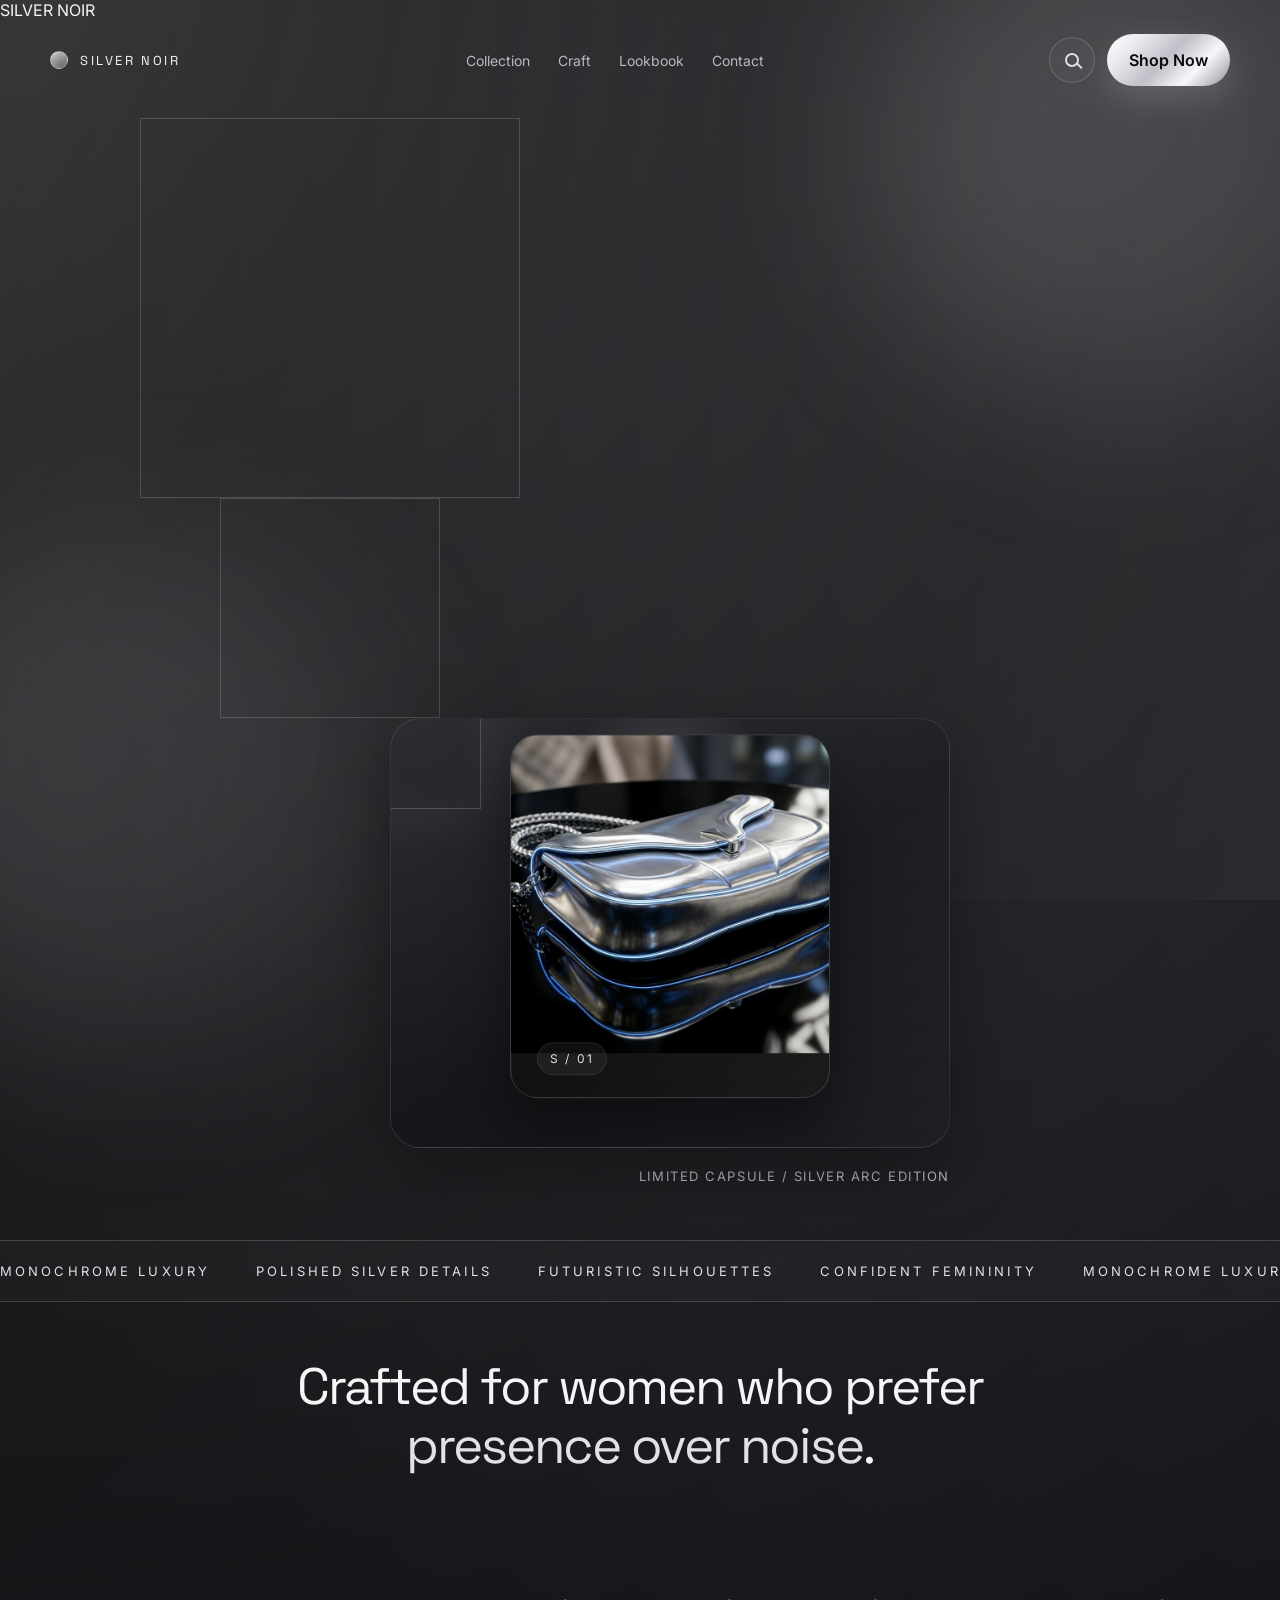
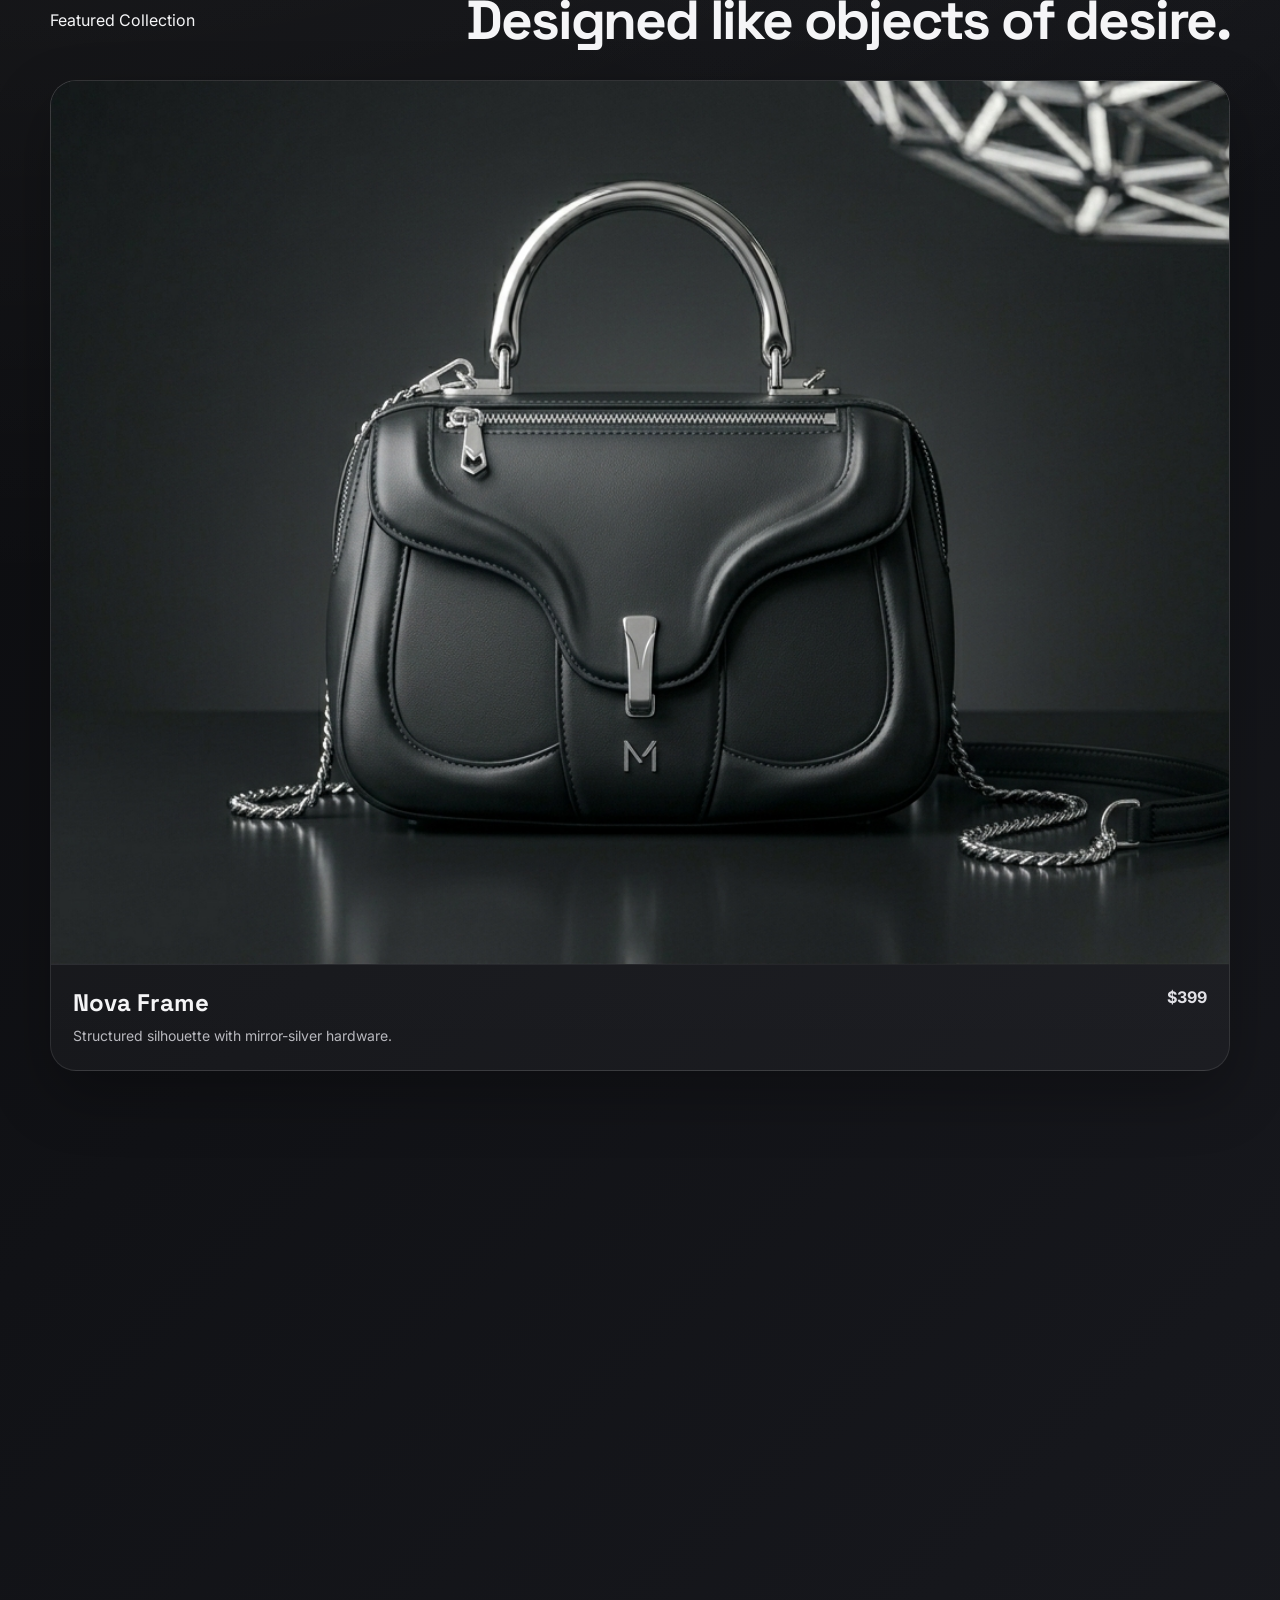
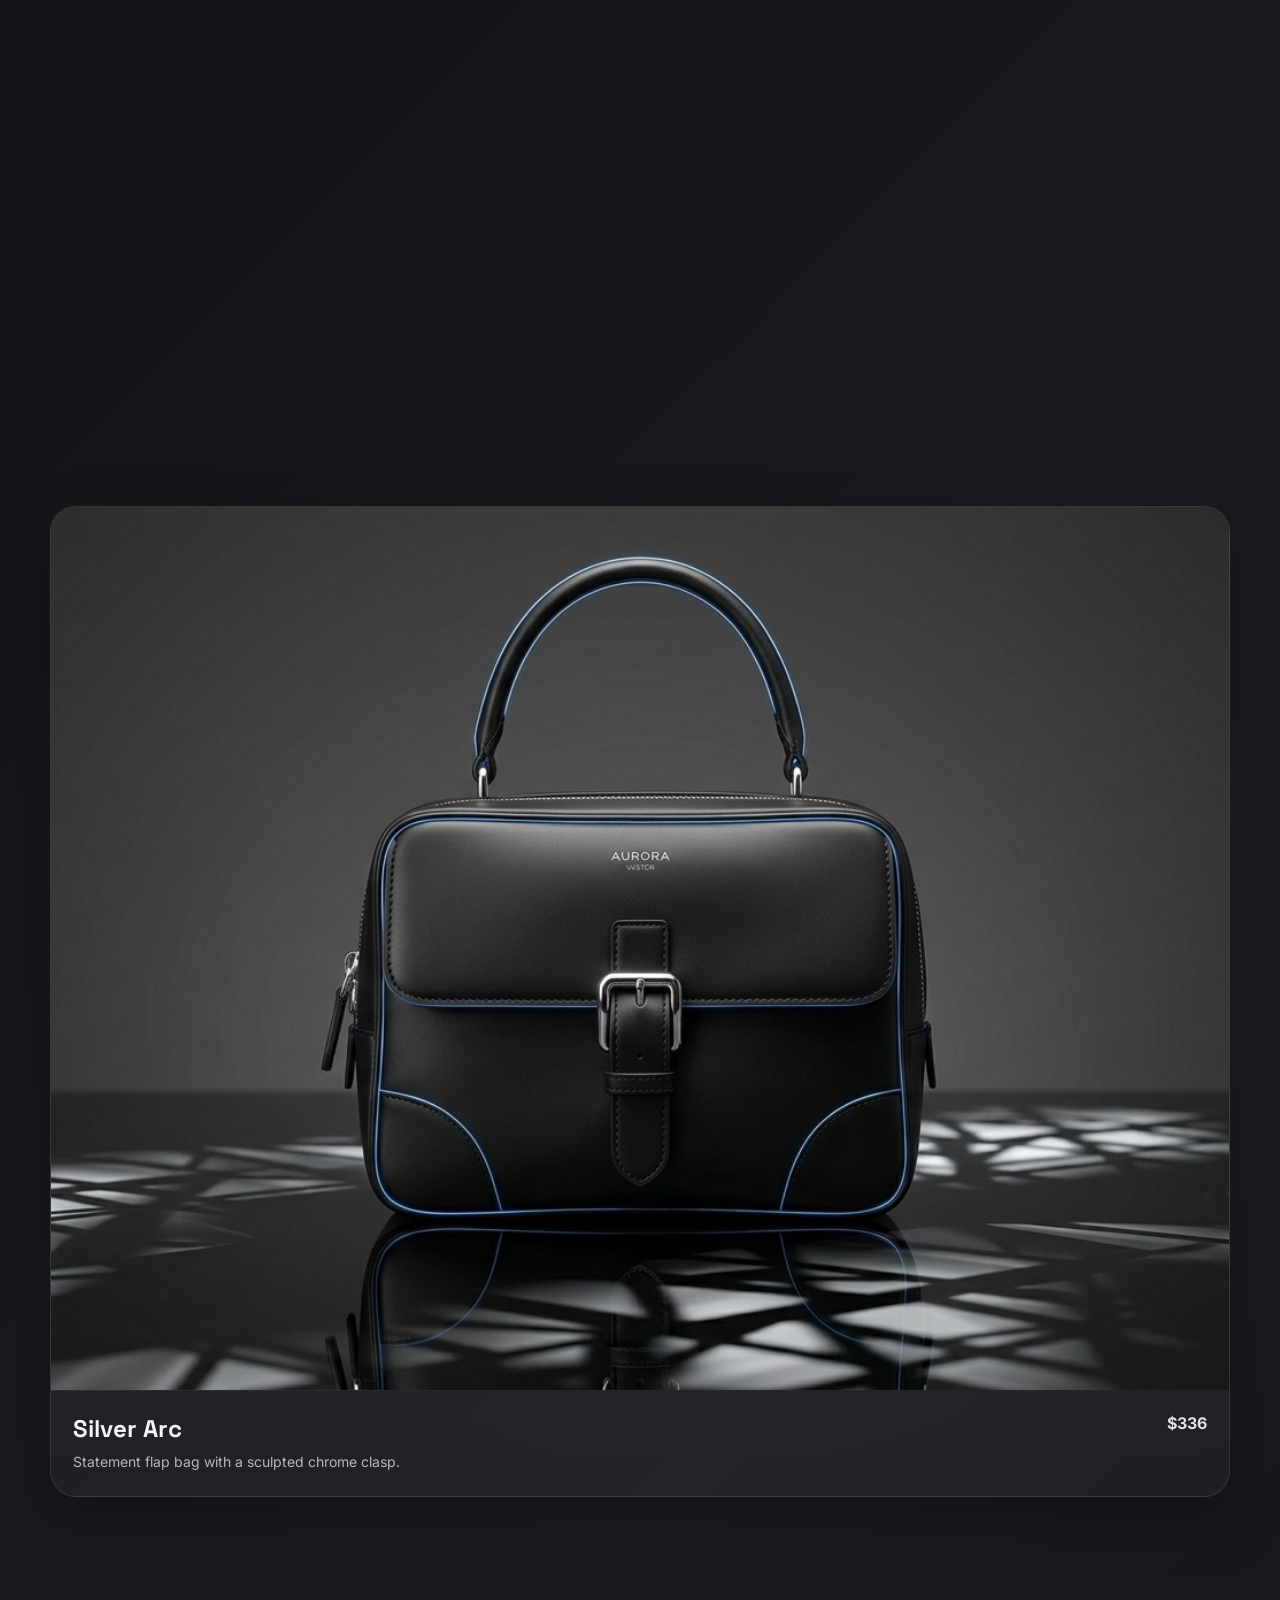
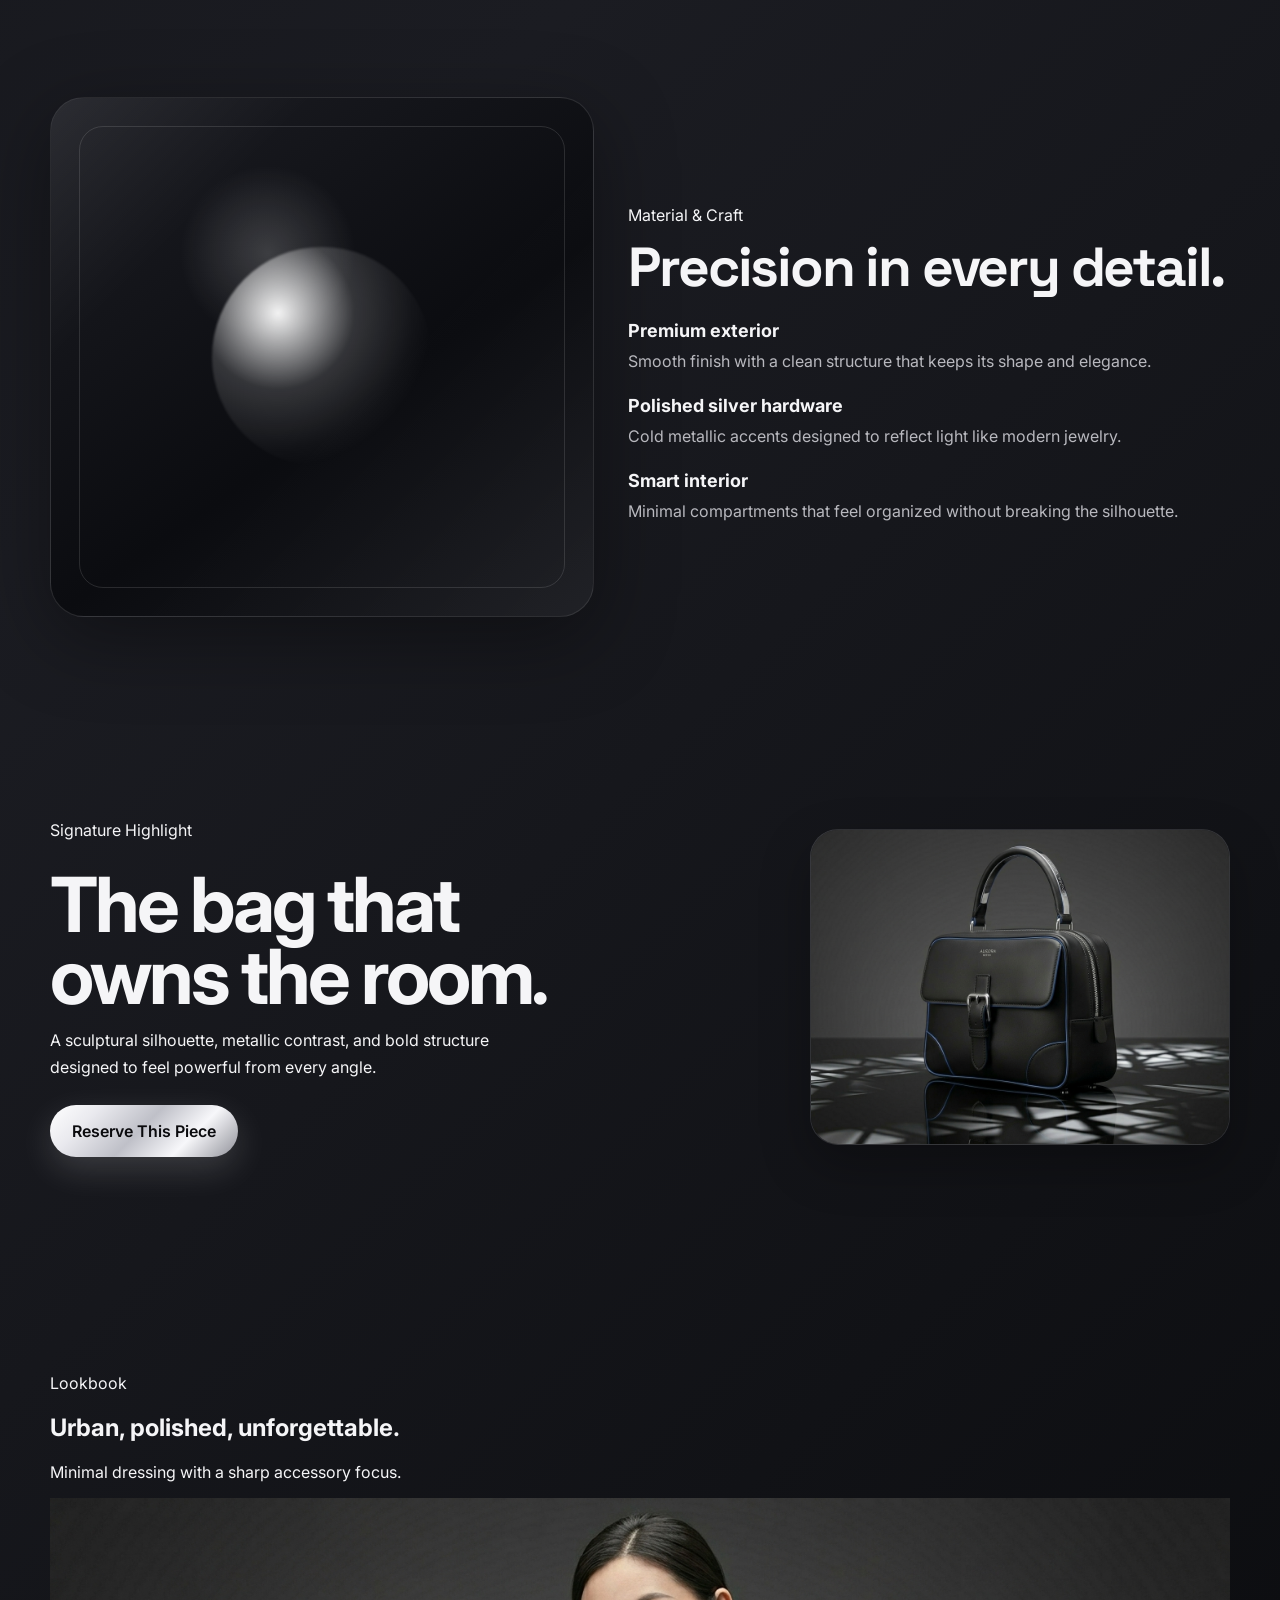
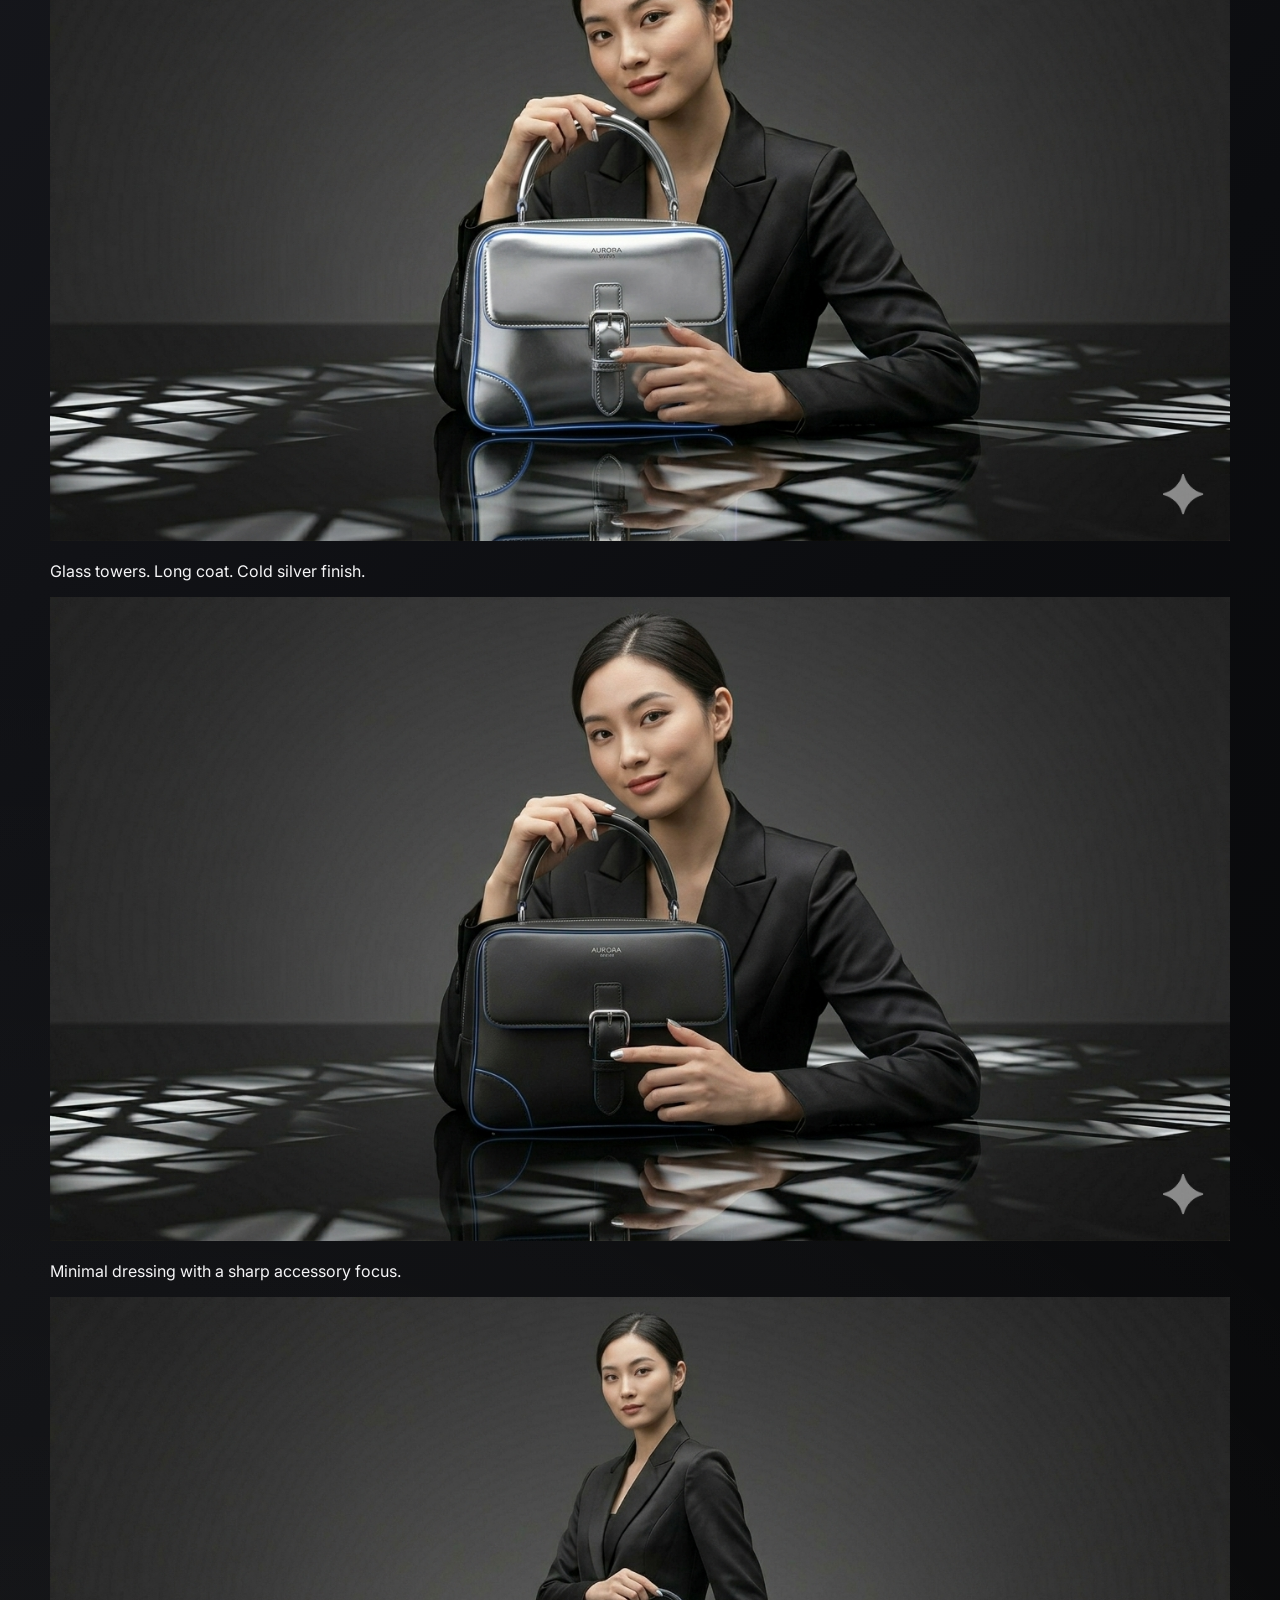
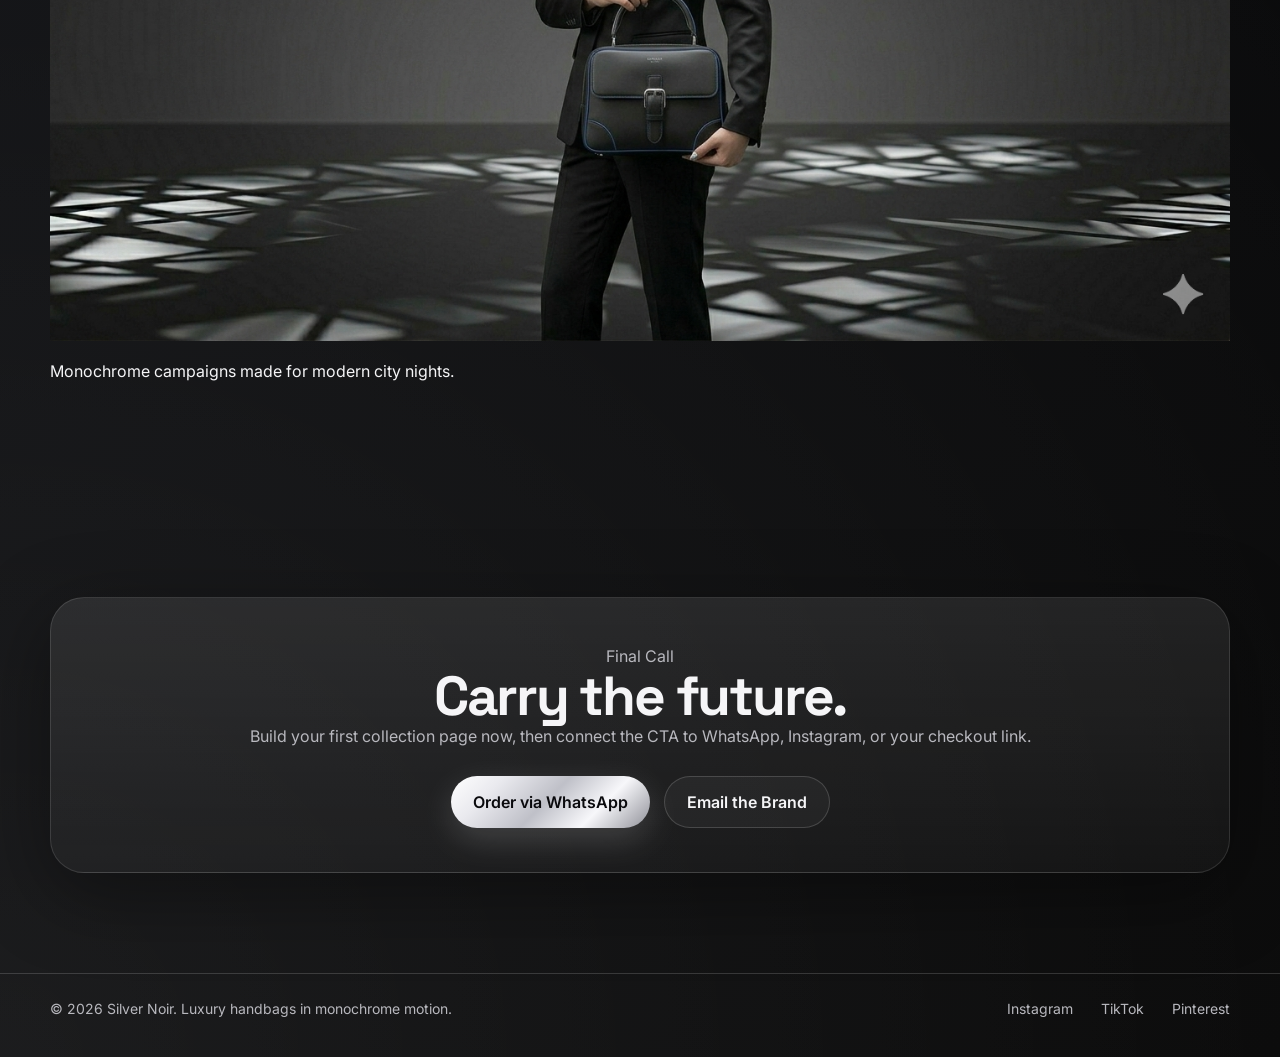
<file: index.html>
<!DOCTYPE html>
<html lang="en">
<head>
  <meta charset="UTF-8" />
  <meta name="viewport" content="width=device-width, initial-scale=1.0" />
  <title>Silver Noir | Luxury Futuristic Handbags</title>
  <span class="brand-text">SILVER NOIR</span>
  <meta name="description" content="Luxury futuristic handbags with a bold monochrome identity and polished silver details." />
  <meta name="google-site-verification" content="y3w3nzihwk6GA3xvbuzgmTz6yor2kB1X4N0e1zpzpD8" />
  <link rel="preconnect" href="https://fonts.googleapis.com">
  <link rel="preconnect" href="https://fonts.gstatic.com" crossorigin>
  <link href="https://fonts.googleapis.com/css2?family=Inter:wght@400;500;600;700;800&family=Space+Grotesk:wght@500;700&display=swap" rel="stylesheet">
  <link rel="stylesheet" href="style.css" />
</head>
<body>
  <div class="page-noise"></div>
  <div class="spotlight spotlight-1"></div>
  <div class="spotlight spotlight-2"></div>

  <header class="site-header" id="siteHeader">
    <div class="container nav-wrap">
      <a href="#" class="brand">
        <span class="brand-mark"></span>
        <span class="brand-text">SILVER NOIR</span>
      </a>

      <nav class="desktop-nav">
        <a href="#collection">Collection</a>
        <a href="#craft">Craft</a>
        <a href="#lookbook">Lookbook</a>
        <a href="#contact">Contact</a>
      </nav>

      <div class="nav-actions">
        <button class="icon-btn" aria-label="Search">
          <span></span>
        </button>
        <a href="#collection" class="btn btn-silver desktop-cta">Shop Now</a>
        <button class="menu-toggle" id="menuToggle" aria-label="Open menu" aria-expanded="false">
          <span></span><span></span><span></span>
        </button>
      </div>
    </div>

    <div class="mobile-menu" id="mobileMenu">
      <a href="#collection">Collection</a>
      <a href="#craft">Craft</a>
      <a href="#lookbook">Lookbook</a>
      <a href="#contact">Contact</a>
      <a href="#collection" class="btn btn-silver mobile-cta">Shop Now</a>
    </div>
  </header>

  <main>
    <section class="hero">
      <div class="container hero-grid">
        <div class="hero-copy reveal">
          <p class="eyebrow">Luxury Futuristic Handbags</p>
          <h1>
            BOLD FORM.<br>
            SILVER SOUL.
          </h1>
          <p class="hero-text">
            Statement bags for women who move with confidence. Monochrome elegance,
            sculpted silhouettes, and polished silver details in a bold digital showroom.
          </p>
          <div class="hero-actions">
            <a href="#collection" class="btn btn-silver">Shop Collection</a>
            <a href="#craft" class="btn btn-ghost">View Craft</a>
          </div>
          <div class="hero-stats">
            <div>
              <strong>08</strong>
              <span>Signature pieces</span>
            </div>
            <div>
              <strong>24H</strong>
              <span>Silver city delivery</span>
            </div>
            <div>
              <strong>01</strong>
              <span>Cold luxury identity</span>
            </div>
          </div>
        </div>

       <div class="hero-visual reveal delay-1">
  <div class="orbital orbital-1"></div>
  <div class="orbital orbital-2"></div>
  <div class="bag-stage">
    <div class="silver-ring"></div>
    <div class="bag-card floating-card tilt-card" data-tilt>
      <img src="assets/hero-bag.png" alt="Luxury handbag" class="hero-bag-img">
      <div class="bag-tag">S / 01</div>
    </div>
  </div>
  <p class="visual-note">Limited Capsule / Silver Arc Edition</p>
</div>
      </div>
    </section>

    <section class="marquee-section">
      <div class="marquee">
        <div class="marquee-track">
          <span>MONOCHROME LUXURY</span>
          <span>POLISHED SILVER DETAILS</span>
          <span>FUTURISTIC SILHOUETTES</span>
          <span>CONFIDENT FEMININITY</span>
          <span>MONOCHROME LUXURY</span>
          <span>POLISHED SILVER DETAILS</span>
          <span>FUTURISTIC SILHOUETTES</span>
          <span>CONFIDENT FEMININITY</span>
        </div>
      </div>
    </section>

    <section class="statement">
      <div class="container narrow reveal">
        <p>
          Crafted for women who prefer <span>presence over noise</span>.
        </p>
      </div>
    </section>

    <section class="collection section-space" id="collection">
      <div class="container">
        <div class="section-heading reveal">
          <p class="eyebrow">Featured Collection</p>
          <h2>Designed like objects of desire.</h2>
        </div>

        <div class="product-grid">
          <article class="product-card reveal tilt-card" data-tilt>
          <div class="product-media product-media-1">
  <img src="assets/product-1.png" alt="Nova Frame handbag" class="product-photo">
</div>
            <div class="product-info">
              <div>
                <h3>Nova Frame</h3>
                <p>Structured silhouette with mirror-silver hardware.</p>
              </div>
              <span>$399</span>
            </div>
          </article>

          <article class="product-card reveal delay-1 tilt-card" data-tilt>
            <div class="product-media product-media-2">
             <img src="assets/product-2.png" alt="Vanta Curve handbag" class="product-photo">
            </div>
            <div class="product-info">
              <div>
                <h3>Vanta Curve</h3>
                <p>Soft angular form made for day-to-night presence.</p>
              </div>
              <span>$312</span>
            </div>
          </article>

          <article class="product-card reveal delay-2 tilt-card" data-tilt>
            <div class="product-media product-media-3">
             <img src="assets/product-3.png" alt="Silver Arc handbag" class="product-photo">
            </div>
            <div class="product-info">
              <div>
                <h3>Silver Arc</h3>
                <p>Statement flap bag with a sculpted chrome clasp.</p>
              </div>
              <span>$336</span>
            </div>
          </article>
        </div>
      </div>
    </section>

    <section class="craft section-space" id="craft">
      <div class="container craft-grid">
        <div class="craft-visual reveal">
          <div class="craft-panel">
            <div class="craft-line"></div>
            <div class="craft-orb"></div>
          </div>
        </div>

        <div class="craft-copy reveal delay-1">
          <p class="eyebrow">Material & Craft</p>
          <h2>Precision in every detail.</h2>
          <div class="craft-list">
            <div>
              <strong>Premium exterior</strong>
              <p>Smooth finish with a clean structure that keeps its shape and elegance.</p>
            </div>
            <div>
              <strong>Polished silver hardware</strong>
              <p>Cold metallic accents designed to reflect light like modern jewelry.</p>
            </div>
            <div>
              <strong>Smart interior</strong>
              <p>Minimal compartments that feel organized without breaking the silhouette.</p>
            </div>
          </div>
        </div>
      </div>
    </section>

   <section class="signature section-space" id="signature">
  <div class="container signature-layout">
    <div class="signature-copy">
      <p class="eyebrow">Signature Highlight</p>
      <h2>The bag that owns the room.</h2>
      <p>
        A sculptural silhouette, metallic contrast, and bold structure designed to feel powerful from every angle.
      </p>
      <a href="#" class="btn btn-silver">Reserve This Piece</a>
    </div>

    <div class="signature-card">
      <img src="assets/signature-bag.png" alt="Signature handbag" class="signature-photo">
    </div>
  </div>
</section>
        

    <section class="lb-section section-space" id="lookbook">
  <div class="container">
    <div class="lb-copy">
      <p class="eyebrow">Lookbook</p>
      <h2>Urban, polished, unforgettable.</h2>
      <p>Minimal dressing with a sharp accessory focus.</p>
    </div>

    <div class="lb-grid">
      <article class="lb-card">
        <div class="lb-media lb-media-tall">
          <img src="assets/lookbook-1.png" alt="Lookbook 1" class="lb-img">
        </div>
        <p>Glass towers. Long coat. Cold silver finish.</p>
      </article>

      <article class="lb-card">
        <div class="lb-media lb-media-tall">
          <img src="assets/lookbook-2.png" alt="Lookbook 2" class="lb-img">
        </div>
        <p>Minimal dressing with a sharp accessory focus.</p>
      </article>
    </div>

    <article class="lb-feature-card">
      <div class="lb-media lb-media-wide">
        <img src="assets/lookbook-3.png" alt="Lookbook 3" class="lb-img">
      </div>
      <p>Monochrome campaigns made for modern city nights.</p>
    </article>
  </div>
</section>

    <section class="contact-cta section-space" id="contact">
      <div class="container cta-box reveal">
        <p class="eyebrow">Final Call</p>
        <h2>Carry the future.</h2>
        <p>
          Build your first collection page now, then connect the CTA to WhatsApp, Instagram, or your checkout link.
        </p>
        <div class="hero-actions center-actions">
          <a href="https://wa.me/" class="btn btn-silver">Order via WhatsApp</a>
          <a href="mailto:hello@silvernoir.com" class="btn btn-ghost">Email the Brand</a>
        </div>
      </div>
    </section>
  </main>

  <footer class="site-footer">
    <div class="container footer-wrap">
      <p>© 2026 Silver Noir. Luxury handbags in monochrome motion.</p>
      <div>
        <a href="#">Instagram</a>
        <a href="#">TikTok</a>
        <a href="#">Pinterest</a>
      </div>
    </div>
  </footer>

  <script src="script.js"></script>
</body>
</html>
<head>
  <title>Silver Noir</title>
  <meta name="google-site-verification" content="google68ba81689d51e039" />
</head>
</file>
<file: style.css>
:root {
  --bg: #0b0b0d;
  --bg-soft: #151519;
  --panel: rgba(255, 255, 255, 0.08);
  --panel-strong: rgba(255, 255, 255, 0.14);
  --line: rgba(255, 255, 255, 0.16);
  --line-strong: rgba(255, 255, 255, 0.24);
  --text: #f5f5f7;
  --muted: #b8b8be;
  --silver: #e1e1e6;
  --silver-deep: #9b9ba3;
  --shadow: 0 20px 80px rgba(0, 0, 0, 0.38);
  --radius: 28px;
  --container: min(1180px, calc(100% - 40px));
}

* {
  box-sizing: border-box;
}

html {
  scroll-behavior: smooth;
}

body {
  margin: 0;
  font-family: "Inter", sans-serif;
  background:
    radial-gradient(circle at top left, rgba(255,255,255,0.14), transparent 24%),
    radial-gradient(circle at top right, rgba(220,220,230,0.10), transparent 20%),
    radial-gradient(circle at bottom left, rgba(255,255,255,0.08), transparent 22%),
    linear-gradient(135deg, #060607 0%, #111216 28%, #1b1c22 52%, #0c0d10 76%, #050505 100%);
  color: var(--text);
  overflow-x: hidden;
}

a {
  color: inherit;
  text-decoration: none;
}

img {
  max-width: 100%;
}

.container {
  width: var(--container);
  margin: 0 auto;
}

.narrow {
  max-width: 880px;
}

.section-space {
  padding: 100px 0;
}
body::before {
  content: "";
  position: fixed;
  inset: 0;
  pointer-events: none;
  background:
    linear-gradient(115deg, rgba(255,255,255,0.04) 0%, transparent 24%, transparent 72%, rgba(255,255,255,0.03) 100%);
  mix-blend-mode: screen;
  opacity: 0.9;
  z-index: -1;
}
.page-noise {
  position: fixed;
  inset: 0;
  pointer-events: none;
  opacity: 0.08;
  background-image:
    radial-gradient(rgba(255,255,255,0.25) 0.6px, transparent 0.7px);
  background-size: 5px 5px;
  mix-blend-mode: soft-light;
  z-index: -3;
}

.spotlight {
  position: fixed;
  width: 40vw;
  height: 40vw;
  border-radius: 50%;
  filter: blur(90px);
  opacity: 0.08;
  z-index: -2;
  pointer-events: none;
}

.spotlight-1 {
  background: linear-gradient(135deg, #ffffff, #d9d9df, #8f9098);
  top: -8vw;
  right: -8vw;
  opacity: 0.16;
}

.spotlight-2 {
  background: linear-gradient(135deg, #f2f2f4, #b8b8c2, #6f7078);
  bottom: -12vw;
  left: -10vw;
  opacity: 0.14;
}
.site-header {
  position: sticky;
  top: 0;
  z-index: 20;
  backdrop-filter: saturate(120%) blur(0px);
  transition: background 0.3s ease, border-color 0.3s ease, backdrop-filter 0.3s ease;
}

.site-header.scrolled {
  background: rgba(20, 20, 24, 0.68);
  border-bottom: 1px solid rgba(255, 255, 255, 0.12);
  backdrop-filter: saturate(140%) blur(18px);
}

.nav-wrap {
  min-height: 80px;
  display: flex;
  align-items: center;
  justify-content: space-between;
  gap: 24px;
}

.brand {
  display: inline-flex;
  align-items: center;
  gap: 12px;
  font-family: "Space Grotesk", sans-serif;
  letter-spacing: 0.2em;
  font-size: 13px;
}

.brand-mark {
  width: 18px;
  height: 18px;
  border-radius: 50%;
  border: 1px solid rgba(255, 255, 255, 0.42);
  background: linear-gradient(145deg, rgba(255,255,255,0.72), rgba(255,255,255,0.08));
  box-shadow: inset 0 0 12px rgba(255,255,255,0.25);
}

.desktop-nav,
.footer-wrap div {
  display: flex;
  align-items: center;
  gap: 28px;
}

.desktop-nav a,
.footer-wrap a {
  color: var(--muted);
  font-size: 14px;
  transition: color 0.25s ease;
}

.desktop-nav a:hover,
.footer-wrap a:hover {
  color: var(--text);
}

.nav-actions {
  display: flex;
  align-items: center;
  gap: 12px;
}

.icon-btn,
.menu-toggle {
  border: 1px solid var(--line);
  background: rgba(255, 255, 255, 0.03);
  color: var(--text);
  width: 46px;
  height: 46px;
  border-radius: 50%;
  display: grid;
  place-items: center;
  cursor: pointer;
}

.icon-btn span {
  width: 14px;
  height: 14px;
  border: 2px solid rgba(255,255,255,0.82);
  border-radius: 50%;
  position: relative;
  display: block;
}

.icon-btn span::after {
  content: "";
  position: absolute;
  width: 7px;
  height: 2px;
  border-radius: 99px;
  background: rgba(255,255,255,0.82);
  right: -6px;
  bottom: -2px;
  transform: rotate(45deg);
}

.menu-toggle {
  display: none;
  gap: 4px;
  padding: 0;
}

.menu-toggle span {
  display: block;
  width: 17px;
  height: 2px;
  background: #fff;
  border-radius: 999px;
}

.btn {
  display: inline-flex;
  align-items: center;
  justify-content: center;
  min-height: 52px;
  padding: 0 22px;
  border-radius: 999px;
  font-weight: 600;
  transition: transform 0.28s ease, box-shadow 0.28s ease, background 0.28s ease, border-color 0.28s ease;
}

.btn:hover {
  transform: translateY(-2px);
}

.btn-silver {
  color: #0a0a0d;
  background: linear-gradient(135deg, #ffffff 0%, #e9e9ee 22%, #bfc0c8 48%, #f7f7fa 72%, #8f9098 100%);
  box-shadow: 0 12px 34px rgba(255,255,255,0.16);
}

.btn-ghost {
  color: var(--text);
  background: rgba(255, 255, 255, 0.04);
  border: 1px solid var(--line);
}

.mobile-menu {
  display: none;
}

.hero {
  position: relative;
  padding: 18px 0 56px;
}

.hero-grid {
  min-height: auto;
  grid-template-columns: 1fr;
  gap: 16px;
}

.hero-copy {
  display: none;
  padding-top: 20px;
}

.hero-visual {
  max-width: 620px;
  margin: 0 auto;
  order: -1;
}
.hero-copy h1,
.section-heading h2,
.craft-copy h2,
.spotlight-copy h2,
.cta-box h2 {
  margin: 0;
  font-family: "Space Grotesk", sans-serif;
  font-weight: 700;
  letter-spacing: -0.04em;
  line-height: 0.95;
}

.hero-copy h1 {
  font-size: clamp(56px, 8vw, 104px);
}

.hero-text,
.spotlight-copy p,
.cta-box p,
.product-info p,
.craft-list p,
.lookbook-card p {
  color: var(--muted);
  line-height: 1.75;
}

.hero-text {
  max-width: 560px;
  margin: 24px 0 34px;
  font-size: 16px;
}

.hero-actions {
  display: flex;
  flex-wrap: wrap;
  gap: 14px;
}

.hero-stats {
  margin-top: 44px;
  display: flex;
  flex-wrap: wrap;
  gap: 26px;
}

.hero-stats div {
  padding-right: 26px;
  border-right: 1px solid var(--line);
}

.hero-stats div:last-child {
  border-right: 0;
  padding-right: 0;
}

.hero-stats strong {
  display: block;
  margin-bottom: 6px;
  font-family: "Space Grotesk", sans-serif;
  font-size: 28px;
}

.hero-stats span {
  color: var(--muted);
  font-size: 13px;
}

.hero-visual {
  position: relative;
}

.bag-stage {
  position: relative;
  min-height: 430px;
  max-width: 560px;
  margin-left: auto;
  border-radius: 30px;
  border: 1px solid rgba(255, 255, 255, 0.10);
  background:
    linear-gradient(180deg, rgba(255,255,255,0.08), rgba(255,255,255,0.03)),
    radial-gradient(circle at 50% 18%, rgba(255,255,255,0.18), transparent 24%),
    linear-gradient(145deg, #1a1b20, #0d0e12 55%, #17181d);
  overflow: hidden;
  box-shadow: 0 24px 70px rgba(0,0,0,0.35);
}
.silver-ring {
  width: 180px;
  height: 180px;
  border: 1px solid rgba(255, 255, 255, 0.26);
  top: 50%;
  left: 50%;
  transform: translate(-50%, -50%);
  box-shadow:
    0 0 90px rgba(255,255,255,0.10),
    inset 0 0 55px rgba(255,255,255,0.06);
}

.orbital {
  border: 1px solid rgba(255,255,255,0.16);
}
.craft-orb,
.signature-glow {
  position: absolute;
  border-radius: 50%;
}

.silver-ring {
  width: 180px;
  height: 180px;
  border: 1px solid rgba(255, 255, 255, 0.20);
  top: 50%;
  left: 50%;
  transform: translate(-50%, -50%);
  box-shadow: 0 0 70px rgba(255,255,255,0.08), inset 0 0 45px rgba(255,255,255,0.04);
}

.orbital-1 {
  width: 380px;
  height: 380px;
  top: 26px;
  left: 50%;
  transform: translateX(-50%);
  animation: spin 18s linear infinite;
}

.orbital-2 {
  width: 220px;
  height: 220px;
  bottom: 36px;
  left: 52%;
  transform: translateX(-50%);
  animation: spinReverse 12s linear infinite;
}



.bag-card {
  position: absolute;
  animation: heroFloat 6s ease-in-out infinite;
  width: min(320px, 72%);
  aspect-ratio: 0.88;
  top: 46%;
  left: 50%;
  transform: translate(-50%, -50%);
  border-radius: 28px;
  overflow: hidden;
  border: 1px solid rgba(255,255,255,0.14);
  background:
    linear-gradient(180deg, rgba(255,255,255,0.08), rgba(255,255,255,0.02)),
    linear-gradient(140deg, #151515, #0b0b0b 55%, #161616 100%);
  box-shadow: 0 30px 60px rgba(0,0,0,0.42), inset 0 1px 0 rgba(255,255,255,0.12);
}

.bag-shine {
  position: absolute;
  inset: 0;
  border-radius: inherit;
  background: linear-gradient(125deg, rgba(255,255,255,0.28) 0%, rgba(255,255,255,0) 22%, rgba(255,255,255,0.08) 56%, rgba(255,255,255,0) 72%);
  opacity: 0.65;
}

.bag-body {
  position: absolute;
  inset: 16px;
  border-radius: 30px;
  background:
    radial-gradient(circle at 50% 16%, rgba(255,255,255,0.08), transparent 18%),
    linear-gradient(180deg, #1a1a1a 0%, #0d0d0d 65%, #131313 100%);
  overflow: hidden;
}

.bag-handle {
  position: absolute;
  width: 150px;
  height: 78px;
  border-radius: 999px 999px 18px 18px;
  border: 8px solid rgba(215,215,215,0.85);
  border-bottom: 0;
  top: 24px;
  left: 50%;
  transform: translateX(-50%);
  box-shadow: 0 0 25px rgba(255,255,255,0.08);
}

.bag-metal {
  position: absolute;
  left: 50%;
  bottom: 92px;
  transform: translateX(-50%);
  width: 120px;
  height: 28px;
  border-radius: 999px;
  background: linear-gradient(135deg, #f2f2f2, #999999 50%, #f6f6f6 100%);
  box-shadow: 0 0 20px rgba(255,255,255,0.18);
}

.bag-body::before,
.bag-body::after,
.signature-bag::before,
.signature-bag::after,
.mini-bag::before,
.mini-bag::after {
  content: "";
  position: absolute;
}

.bag-body::before {
  left: 16px;
  right: 16px;
  top: 118px;
  bottom: 26px;
  border-radius: 26px;
  background: linear-gradient(180deg, rgba(255,255,255,0.05), rgba(0,0,0,0.08));
}

.bag-body::after {
  left: 50%;
  top: 152px;
  transform: translateX(-50%);
  width: 180px;
  height: 1px;
  background: rgba(255,255,255,0.11);
}

.bag-tag {
  position: absolute;
  left: 26px;
  bottom: 22px;
  padding: 8px 12px;
  border-radius: 999px;
  background: rgba(255,255,255,0.06);
  border: 1px solid rgba(255,255,255,0.08);
  font-size: 12px;
  letter-spacing: 0.18em;
  color: var(--silver);
}

.visual-note {
  margin: 20px 0 0;
  text-align: right;
  color: var(--muted);
  font-size: 13px;
  letter-spacing: 0.12em;
  text-transform: uppercase;
}


.marquee-section {
  padding: 22px 0;
  border-top: 1px solid var(--line);
  border-bottom: 1px solid var(--line);
  background: rgba(255,255,255,0.02);
}

.marquee {
  overflow: hidden;
}

.marquee-track {
  display: flex;
  width: max-content;
  gap: 46px;
  animation: marqueeMove 24s linear infinite;
}

.marquee-track span {
  color: var(--silver);
  font-size: 13px;
  letter-spacing: 0.24em;
  text-transform: uppercase;
}

.statement {
  padding: 56px 0 18px;
}

.statement p {
  margin: 0;
  text-align: center;
  font-family: "Space Grotesk", sans-serif;
  font-size: clamp(28px, 4vw, 54px);
  line-height: 1.15;
  letter-spacing: -0.04em;
}

.statement span {
  color: var(--silver);
}

.section-heading {
  display: flex;
  align-items: end;
  justify-content: space-between;
  gap: 24px;
  margin-bottom: 34px;
}

.section-heading h2,
.craft-copy h2,
.spotlight-copy h2,
.cta-box h2 {
  font-size: clamp(36px, 4.3vw, 64px);
}

.product-grid,
.lookbook-grid {
  display: grid;
  gap: 22px;
}

.product-grid {
  align-items: start;
}

.product-card{
  height: auto;
}
.lookbook-card,
.cta-box,
.craft-panel,
.signature-card {
  background: linear-gradient(180deg, rgba(255,255,255,0.09), rgba(255,255,255,0.03));
  border: 1px solid rgba(255,255,255,0.12);
  box-shadow: var(--shadow);
}

.product-card {
  overflow: hidden;
  border-radius: 26px;
  border: 1px solid rgba(255,255,255,0.10);
  background: linear-gradient(180deg, rgba(255,255,255,0.08), rgba(255,255,255,0.03));
  box-shadow: 0 24px 60px rgba(0,0,0,0.28);
}

.product-media {
  position: relative;
  aspect-ratio: 4 / 3;
  min-height: unset;
  overflow: hidden;
  border-bottom: 1px solid rgba(255,255,255,0.08);
  background: linear-gradient(145deg, #1a1b20, #0d0e12 55%, #1d1e24);
}

.product-photo {
  width: 100%;
  height: 100%;
  object-fit: cover;
  display: block;
}

.product-content {
  padding: 22px 20px 24px;
}
.lookbook-visual::after,
.craft-panel::after {
  content: "";
  position: absolute;
  inset: 0;
  background: linear-gradient(135deg, rgba(255,255,255,0.14), transparent 25%, transparent 55%, rgba(255,255,255,0.06) 100%);
  opacity: 0.5;
}

.mini-bag,
.signature-bag {
  position: absolute;
  left: 50%;
  top: 54%;
  transform: translate(-50%, -50%);
  border-radius: 26px;
  background: linear-gradient(180deg, #1a1a1a 0%, #0d0d0d 100%);
  border: 1px solid rgba(255,255,255,0.12);
  box-shadow: 0 30px 60px rgba(0,0,0,0.45), inset 0 1px 0 rgba(255,255,255,0.08);
}

.mini-bag {
  width: 180px;
  height: 150px;
}

.mini-bag::before,
.signature-bag::before {
  left: 50%;
  top: -38px;
  transform: translateX(-50%);
  width: 88px;
  height: 46px;
  border-radius: 999px 999px 16px 16px;
  border: 6px solid rgba(215,215,215,0.85);
  border-bottom: 0;
}

.mini-bag::after,
.signature-bag::after {
  left: 50%;
  bottom: 22px;
  transform: translateX(-50%);
  width: 68px;
  height: 14px;
  border-radius: 999px;
  background: linear-gradient(135deg, #f6f6f6, #9b9b9b 50%, #ececec);
}

.mini-bag-1 {
  animation: productFloat 5.5s ease-in-out infinite;
}

.mini-bag-2 {
  border-radius: 38px 18px 26px 26px;
  animation: productFloat 6.4s ease-in-out infinite;
}

.mini-bag-3 {
  width: 200px;
  height: 140px;
  border-radius: 22px;
  animation: productFloat 5.8s ease-in-out infinite;
}

.product-info {
  display: flex;
  justify-content: space-between;
  gap: 16px;
  padding: 22px;
}

.product-info h3 {
  margin: 0 0 6px;
  font-family: "Space Grotesk", sans-serif;
  font-size: 24px;
}

.product-info p {
  margin: 0;
  font-size: 14px;
}

.product-info span {
  color: var(--silver);
  font-weight: 700;
  white-space: nowrap;
}

.craft-grid,
.spotlight-grid {
  display: grid;
  grid-template-columns: 0.95fr 1.05fr;
  gap: 34px;
  align-items: center;
}

.craft-panel {
  position: relative;
  min-height: 520px;
  border-radius: 34px;
  overflow: hidden;
  background:
    radial-gradient(circle at 40% 30%, rgba(255,255,255,0.18), transparent 18%),
    linear-gradient(145deg, #1c1d23, #0b0c10 58%, #1a1b20);
}
.craft-line {
  position: absolute;
  inset: 28px;
  border-radius: 24px;
  border: 1px solid rgba(255,255,255,0.12);
}

.craft-orb {
  width: 220px;
  height: 220px;
  background: radial-gradient(circle at 30% 30%, rgba(255,255,255,0.95), rgba(255,255,255,0.16) 35%, rgba(255,255,255,0.03) 62%, transparent 72%);
  top: 50%;
  left: 50%;
  transform: translate(-50%, -50%);
  animation: pulse 5s ease-in-out infinite;
  filter: blur(1px);
}

.craft-list {
  display: grid;
  gap: 20px;
  margin-top: 26px;
}

.craft-list strong {
  display: block;
  margin-bottom: 6px;
  font-size: 18px;
}

.craft-list p,
.lookbook-card p,
.spotlight-copy p,
.cta-box p {
  margin: 0;
}

/* =========================
   SIGNATURE + LOOKBOOK CLEAN
   ========================= */

.signature-layout {
  display: grid;
  grid-template-columns: minmax(420px, 1fr) minmax(280px, 420px);
  gap: 40px;
  align-items: center;
}

.signature-copy {
  max-width: 560px;
}

.signature-copy h2 {
  margin: 0 0 14px;
  font-size: clamp(52px, 6vw, 76px);
  line-height: 0.95;
  letter-spacing: -0.04em;
  max-width: 520px;
}

.signature-copy p {
  margin: 0 0 24px;
  font-size: 16px;
  line-height: 1.7;
  max-width: 460px;
}

.signature-card {
  width: 100%;
  max-width: 420px;
  margin-left: auto;
  border-radius: 28px;
  overflow: hidden;
  border: 1px solid rgba(255,255,255,0.10);
  background: linear-gradient(180deg, rgba(255,255,255,0.06), rgba(255,255,255,0.02));
  box-shadow: 0 20px 50px rgba(0,0,0,0.28);
}

.signature-photo {
  width: 100%;
  aspect-ratio: 4 / 3;
  object-fit: cover;
  display: block;
}

.lookbook-copy {
  max-width: 760px;
  margin: 0 0 24px;
}

.lookbook-grid {
  display: grid;
  grid-template-columns: repeat(2, minmax(0, 1fr));
  gap: 24px;
  align-items: start;
  margin-bottom: 28px;
}

.lookbook-card,
.lookbook-feature {
  overflow: hidden;
  border-radius: 28px;
  border: 1px solid rgba(255,255,255,0.10);
  background: linear-gradient(180deg, rgba(255,255,255,0.07), rgba(255,255,255,0.03));
  box-shadow: 0 24px 60px rgba(0,0,0,0.28);
}

.lookbook-visual {
  position: relative;
  aspect-ratio: 4 / 5;
  overflow: hidden;
  background: none;
}

.lookbook-feature {
  margin-top: 28px;
}

.lookbook-feature-visual {
  position: relative;
  aspect-ratio: 16 / 9;
  overflow: hidden;
  background: none;
}

.lookbook-photo {
  position: absolute;
  inset: 0;
  width: 100%;
  height: 100%;
  object-fit: cover;
  display: block;
}

.lookbook-card p,
.lookbook-feature p {
  margin: 0;
  padding: 16px 18px 20px;
  color: rgba(255,255,255,0.82);
  line-height: 1.7;
}

/* matikan dekorasi lama yang bikin layout rusak */
.lookbook-visual::before,
.lookbook-visual::after,
.lookbook-feature-visual::before,
.lookbook-feature-visual::after,
.lookbook-1::before,
.lookbook-1::after,
.lookbook-2::before,
.lookbook-2::after,
.lookbook-3::before,
.lookbook-3::after {
  content: none !important;
  display: none !important;
  background: none !important;
}

@media (max-width: 980px) {
  .signature-layout {
    grid-template-columns: 1fr;
    gap: 22px;
  }

  .signature-card {
    max-width: 100%;
    margin-left: 0;
  }

  .signature-copy {
    max-width: 100%;
  }

  .lookbook-grid {
    grid-template-columns: 1fr;
  }

  .lookbook-feature-visual {
    aspect-ratio: 4 / 5;
  }
}
.cta-box {
  padding: 44px 28px;
  border-radius: 34px;
  text-align: center;
}

.center-actions {
  justify-content: center;
  margin-top: 26px;
}

.site-footer {
  border-top: 1px solid var(--line);
  padding: 26px 0 40px;
}

.footer-wrap {
  display: flex;
  align-items: center;
  justify-content: space-between;
  gap: 20px;
}

.footer-wrap p {
  margin: 0;
  color: var(--muted);
  font-size: 14px;
}

.reveal {
  opacity: 0;
  transform: translateY(34px);
  transition: opacity 0.8s ease, transform 0.8s ease;
}

.reveal.is-visible {
  opacity: 1;
  transform: translateY(0);
}

.delay-1 { transition-delay: 0.12s; }
.delay-2 { transition-delay: 0.22s; }

.tilt-card {
  transform-style: preserve-3d;
  will-change: transform;
}

@keyframes heroFloat {
  0%, 100% { transform: translate(-50%, -42%) translateY(0px); }
  50% { transform: translate(-50%, -42%) translateY(-14px); }
}

@keyframes productFloat {
  0%, 100% { transform: translate(-50%, -50%) translateY(0px); }
  50% { transform: translate(-50%, -50%) translateY(-12px); }
}

@keyframes cardFloat {
  0%, 100% { transform: translateY(0px); }
  50% { transform: translateY(-12px); }
}

@keyframes spin {
  from { transform: translateX(-50%) rotate(0deg); }
  to { transform: translateX(-50%) rotate(360deg); }
}

@keyframes spinReverse {
  from { transform: translateX(-50%) rotate(360deg); }
  to { transform: translateX(-50%) rotate(0deg); }
}

@keyframes pulse {
  0%, 100% { transform: translate(-50%, -50%) scale(0.95); opacity: 0.75; }
  50% { transform: translate(-50%, -50%) scale(1.08); opacity: 1; }
}

@keyframes marqueeMove {
  from { transform: translateX(0); }
  to { transform: translateX(-50%); }
}
/* =========================
   SIGNATURE + LOOKBOOK CLEAN
   ========================= */

.signature-layout {
  display: grid;
  grid-template-columns: minmax(420px, 1fr) minmax(280px, 420px);
  gap: 40px;
  align-items: center;
}

.signature-copy {
  max-width: 560px;
}

.signature-copy h2 {
  margin: 0 0 14px;
  font-size: clamp(52px, 6vw, 76px);
  line-height: 0.95;
  letter-spacing: -0.04em;
  max-width: 520px;
}

.signature-copy p {
  margin: 0 0 24px;
  font-size: 16px;
  line-height: 1.7;
  max-width: 460px;
}

.signature-card {
  width: 100%;
  max-width: 420px;
  margin-left: auto;
  border-radius: 28px;
  overflow: hidden;
  border: 1px solid rgba(255,255,255,0.10);
  background: linear-gradient(180deg, rgba(255,255,255,0.06), rgba(255,255,255,0.02));
  box-shadow: 0 20px 50px rgba(0,0,0,0.28);
}

.signature-photo {
  width: 100%;
  aspect-ratio: 4 / 3;
  object-fit: cover;
  display: block;
}

.lookbook-copy {
  max-width: 760px;
  margin: 0 0 24px;
}

.lookbook-grid {
  display: grid;
  grid-template-columns: repeat(2, minmax(0, 1fr));
  gap: 24px;
  align-items: start;
  margin-bottom: 28px;
}

.lookbook-card,
.lookbook-feature {
  overflow: hidden;
  border-radius: 28px;
  border: 1px solid rgba(255,255,255,0.10);
  background: linear-gradient(180deg, rgba(255,255,255,0.07), rgba(255,255,255,0.03));
  box-shadow: 0 24px 60px rgba(0,0,0,0.28);
}

.lookbook-visual {
  position: relative;
  aspect-ratio: 4 / 5;
  overflow: hidden;
  background: none;
}

.lookbook-feature {
  margin-top: 28px;
}

.lookbook-feature-visual {
  position: relative;
  aspect-ratio: 16 / 9;
  overflow: hidden;
  background: none;
}

.lookbook-photo {
  position: absolute;
  inset: 0;
  width: 100%;
  height: 100%;
  object-fit: cover;
  display: block;
}

.lookbook-card p,
.lookbook-feature p {
  margin: 0;
  padding: 16px 18px 20px;
  color: rgba(255,255,255,0.82);
  line-height: 1.7;
}

/* matikan dekorasi lama yang bikin layout rusak */
.lookbook-visual::before,
.lookbook-visual::after,
.lookbook-feature-visual::before,
.lookbook-feature-visual::after,
.lookbook-1::before,
.lookbook-1::after,
.lookbook-2::before,
.lookbook-2::after,
.lookbook-3::before,
.lookbook-3::after {
  content: none !important;
  display: none !important;
  background: none !important;
}

@media (max-width: 980px) {
  .signature-layout {
    grid-template-columns: 1fr;
    gap: 22px;
  }

  .signature-card {
    max-width: 100%;
    margin-left: 0;
  }

  .signature-copy {
    max-width: 100%;
  }

  .lookbook-grid {
    grid-template-columns: 1fr;
  }

  .lookbook-feature-visual {
    aspect-ratio: 4 / 5;
  }
}
</file>
